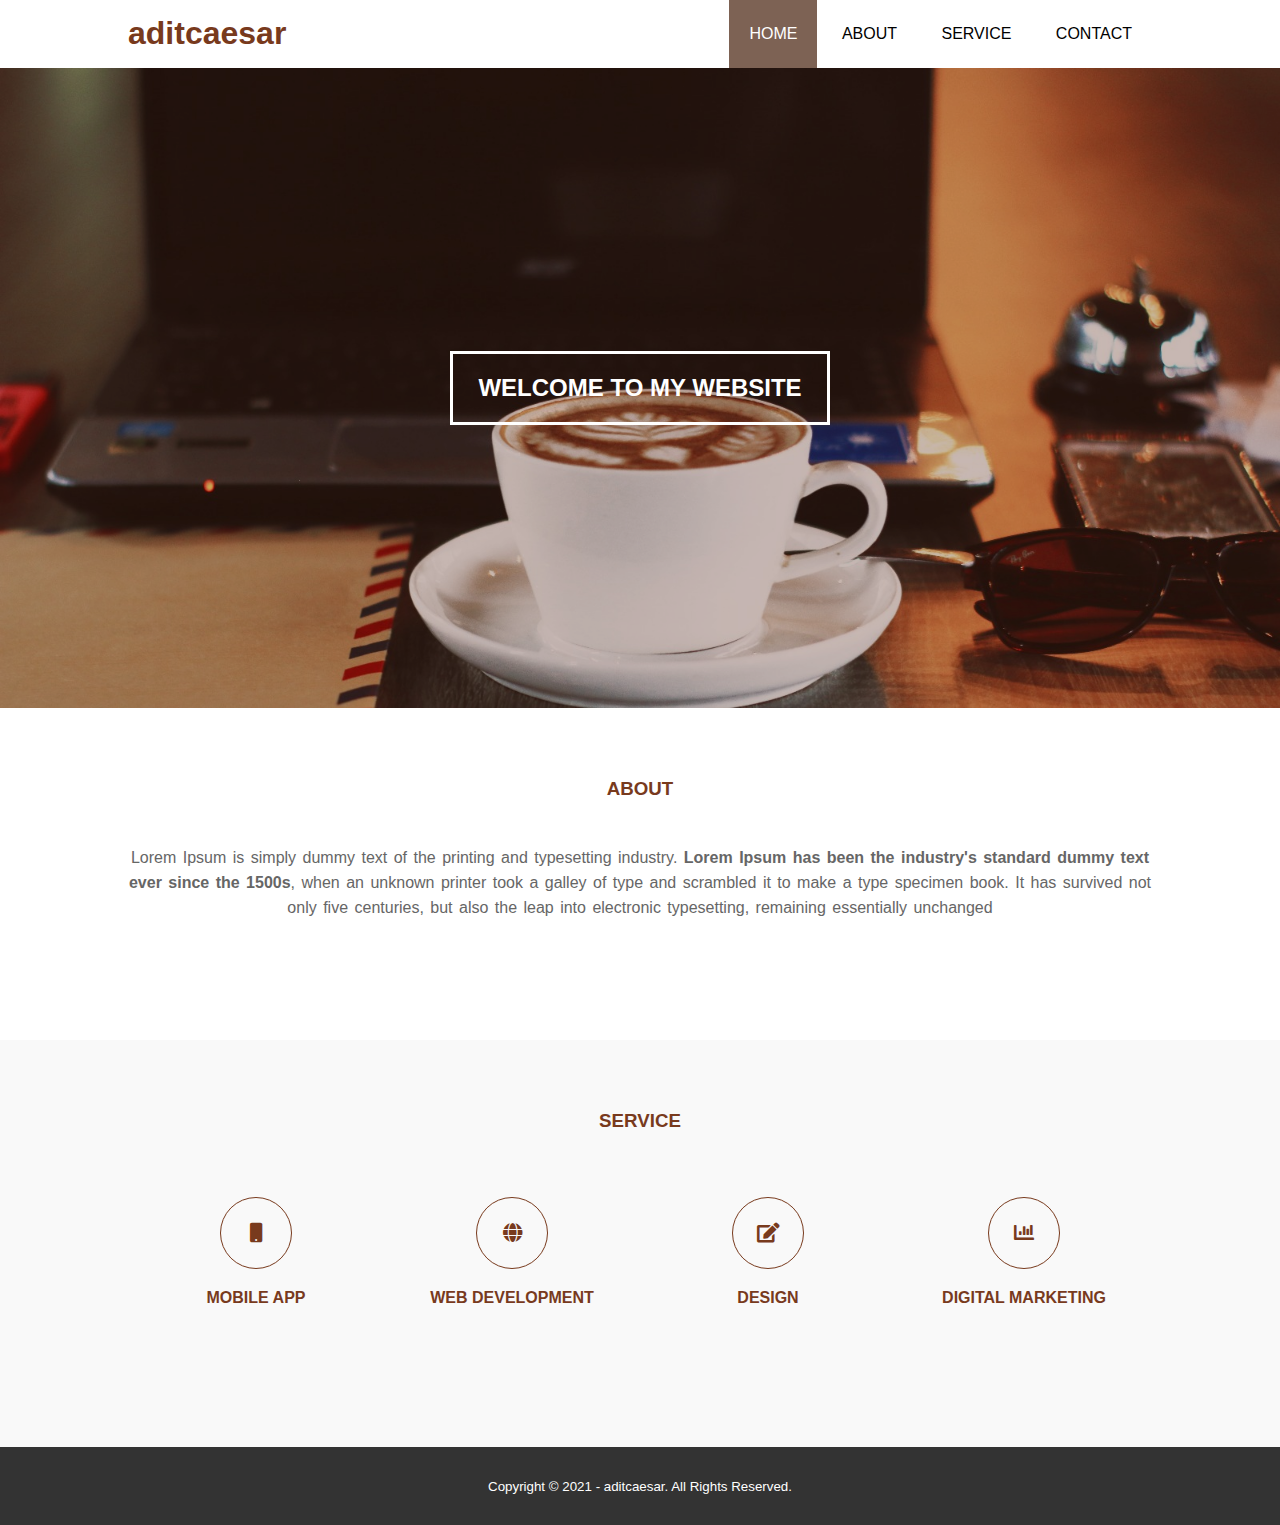
<file: 21101167-Aditya Caesar Rahardiansyah/index.html>
<!DOCTYPE html>
<html>
<head>
	<meta charset="utf-8">
	<meta name="viewport" content="width=device-width, initial-scale=1">
	<title>aditcaesar</title>
	<link rel="stylesheet" type="text/css" href="css/style.css">
	<link rel="stylesheet" type="text/css" href="https://cdnjs.cloudflare.com/ajax/libs/font-awesome/5.13.0/css/all.min.css">
	<script src="https://code.jquery.com/jquery-3.5.1.min.js" integrity="sha256-9/aliU8dGd2tb6OSsuzixeV4y/faTqgFtohetphbbj0=" crossorigin="anonymous"></script>
</head>
<body>
	<!-- loader -->
	<div class="bg-loader">
		<div class="loader"></div>
	</div>

	<!-- header -->
	<header>
		<div class="container">
			<h1><a href="index.html">aditcaesar</a></h1>
			<ul>
				<li class="active"><a href="index.html">HOME</a></li>
				<li><a href="about.html">ABOUT</a></li>
				<li><a href="service.html">SERVICE</a></li>
				<li><a href="contact.html">CONTACT</a></li>
			</ul>
		</div>
	</header>

	<!-- banner -->
	<section class="banner">
		<h2>WELCOME TO MY WEBSITE</h2>
	</section>

	<!-- about -->
	<section class="about">
		<div class="container">
			<h3>ABOUT</h3>
			<p>Lorem Ipsum is simply dummy text of the printing and typesetting industry. <strong>Lorem Ipsum has been the industry's standard dummy text ever since the 1500s</strong>, when an unknown printer took a galley of type and scrambled it to make a type specimen book. It has survived not only five centuries, but also the leap into electronic typesetting, remaining essentially unchanged</p>
		</div>
	</section>

	<!-- service -->
	<section class="service">
		<div class="container">
			<h3>SERVICE</h3>
			<div class="box">
				<div class="col-4">
					<div class="icon"><i class="fas fa-mobile"></i></div>
					<h4>MOBILE APP</h4>
				</div>
				<div class="col-4">
					<div class="icon"><i class="fas fa-globe"></i></div>
					<h4>WEB DEVELOPMENT</h4>
				</div>
				<div class="col-4">
					<div class="icon"><i class="fas fa-edit"></i></div>
					<h4>DESIGN</h4>
				</div>
				<div class="col-4">
					<div class="icon"><i class="fas fa-chart-bar"></i></div>
					<h4>DIGITAL MARKETING</h4>
				</div>
			</div>
		</div>
	</section>

	<!-- footer -->
	<footer>
		<div class="container">
			<small>Copyright &copy; 2021 - aditcaesar. All Rights Reserved.</small>
		</div>
	</footer>


	<script type="text/javascript">
		$(document).ready(function(){
			$(".bg-loader").hide();
		})
	</script>
</body>
</html>
</file>
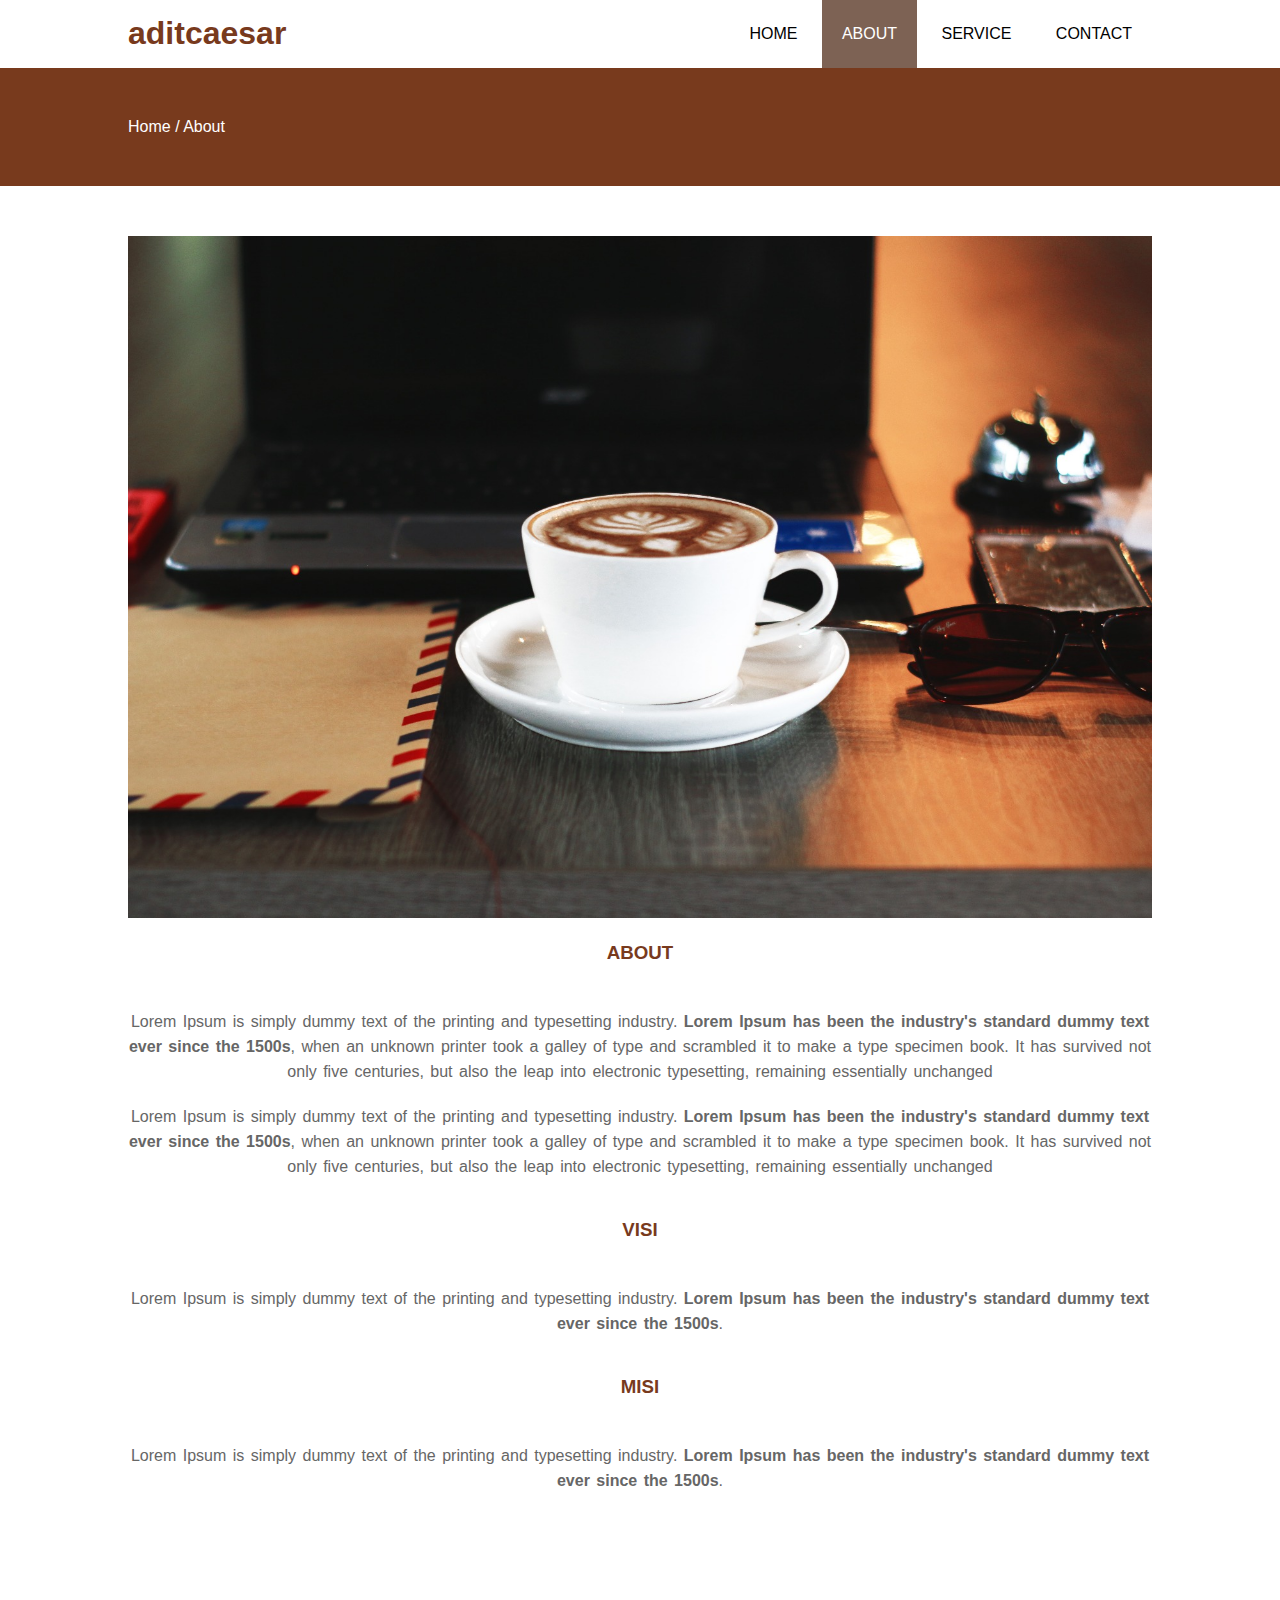
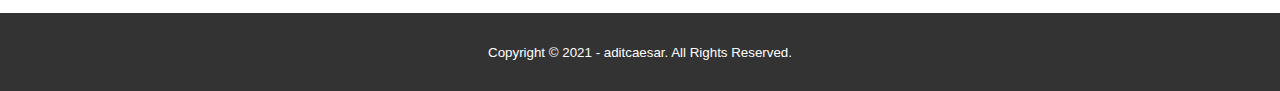
<file: 21101167-Aditya Caesar Rahardiansyah/about.html>
<!DOCTYPE html>
<html>
<head>
	<meta charset="utf-8">
	<meta name="viewport" content="width=device-width, initial-scale=1">
	<title>aditcaesar</title>
	<link rel="stylesheet" type="text/css" href="css/style.css">
	<link rel="stylesheet" type="text/css" href="https://cdnjs.cloudflare.com/ajax/libs/font-awesome/5.13.0/css/all.min.css">
	<script src="https://code.jquery.com/jquery-3.5.1.min.js" integrity="sha256-9/aliU8dGd2tb6OSsuzixeV4y/faTqgFtohetphbbj0=" crossorigin="anonymous"></script>
</head>
<body>
	<!-- loader -->
	<div class="bg-loader">
		<div class="loader"></div>
	</div>

	<header>
		<div class="container">
			<h1><a href="index.html">aditcaesar</a></h1>
			<ul>
				<li><a href="index.html">HOME</a></li>
				<li class="active"><a href="about.html">ABOUT</a></li>
				<li><a href="service.html">SERVICE</a></li>
				<li><a href="contact.html">CONTACT</a></li>
			</ul>
		</div>
	</header>

	<!-- label -->
	<section class="label">
		<div class="container">
			<p>Home / About</p>
		</div>
	</section>

	<!-- about -->
	<section class="about">
		<div class="container">
			<img src="img/coffee.jpeg" width="100%">
			<h3>ABOUT</h3>
			<p>Lorem Ipsum is simply dummy text of the printing and typesetting industry. <strong>Lorem Ipsum has been the industry's standard dummy text ever since the 1500s</strong>, when an unknown printer took a galley of type and scrambled it to make a type specimen book. It has survived not only five centuries, but also the leap into electronic typesetting, remaining essentially unchanged</p>
			<p>Lorem Ipsum is simply dummy text of the printing and typesetting industry. <strong>Lorem Ipsum has been the industry's standard dummy text ever since the 1500s</strong>, when an unknown printer took a galley of type and scrambled it to make a type specimen book. It has survived not only five centuries, but also the leap into electronic typesetting, remaining essentially unchanged</p>
			<h3>VISI</h3>
			<p>Lorem Ipsum is simply dummy text of the printing and typesetting industry. <strong>Lorem Ipsum has been the industry's standard dummy text ever since the 1500s</strong>.</p>
			<h3>MISI</h3>
			<p>Lorem Ipsum is simply dummy text of the printing and typesetting industry. <strong>Lorem Ipsum has been the industry's standard dummy text ever since the 1500s</strong>.</p>
		</div>
	</section>

	<!-- footer -->
	<footer>
		<div class="container">
			<small>Copyright &copy; 2021 - aditcaesar. All Rights Reserved.</small>
		</div>
	</footer>


	<script type="text/javascript">
		$(document).ready(function(){
			$(".bg-loader").hide();
		})
	</script>
</body>
</html>
</file>
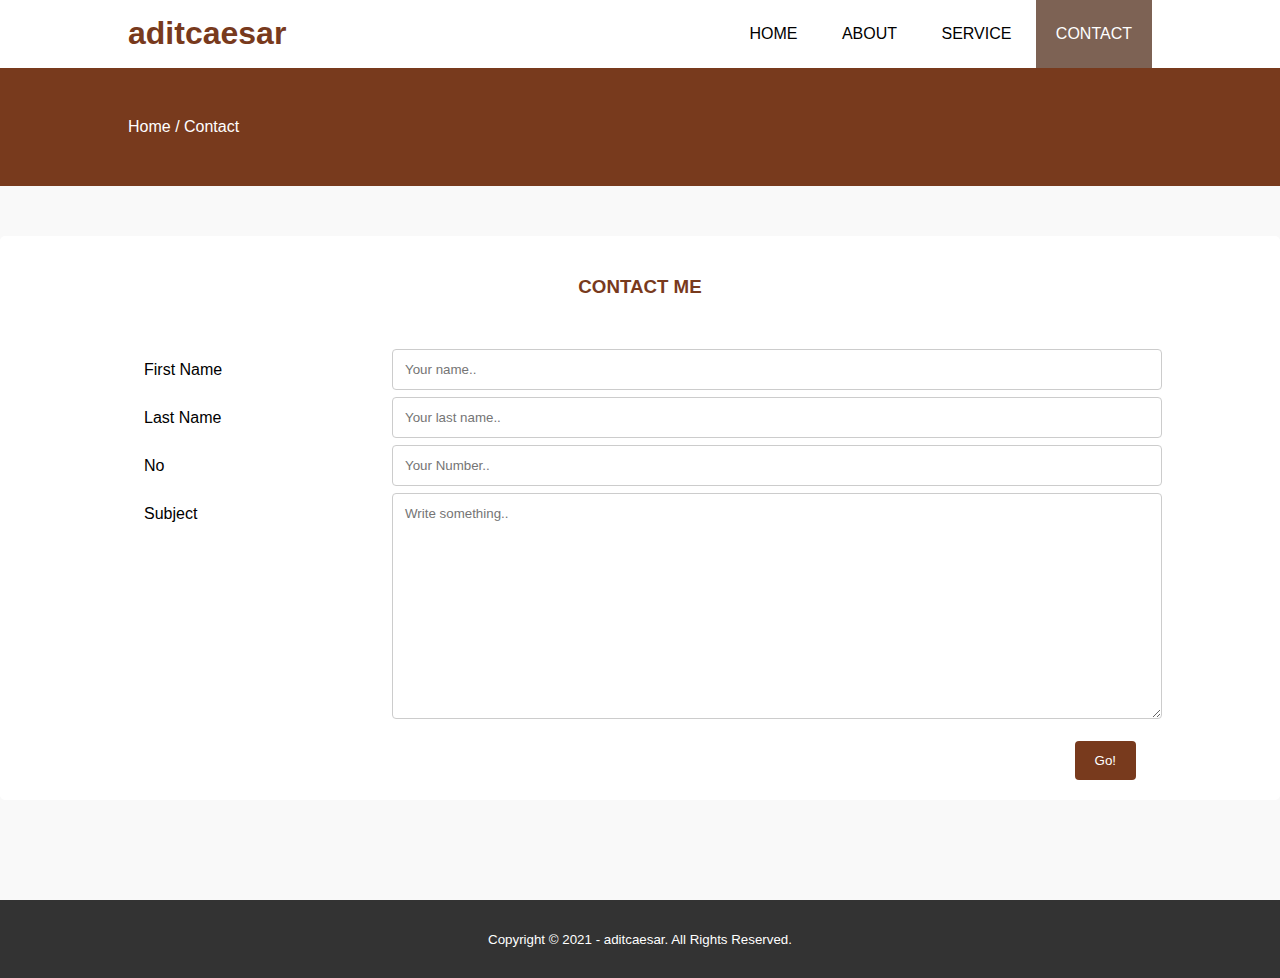
<file: 21101167-Aditya Caesar Rahardiansyah/contact.html>
<!DOCTYPE html>
<html>
<head>
	<meta charset="utf-8">
	<meta name="viewport" content="width=device-width, initial-scale=1">
	<title>aditcaesar</title>
	<link rel="stylesheet" type="text/css" href="css/style.css">
	<link rel="stylesheet" type="text/css" href="https://cdnjs.cloudflare.com/ajax/libs/font-awesome/5.13.0/css/all.min.css">
	<script src="https://code.jquery.com/jquery-3.5.1.min.js" integrity="sha256-9/aliU8dGd2tb6OSsuzixeV4y/faTqgFtohetphbbj0=" crossorigin="anonymous"></script>
</head>
<body>
	<!-- loader -->
	<div class="bg-loader">
		<div class="loader"></div>
	</div>

	<!-- header -->
	<header>
		<div class="container">
			<h1><a href="index.html">aditcaesar</a></h1>
			<ul>
				<li><a href="index.html">HOME</a></li>
				<li><a href="about.html">ABOUT</a></li>
				<li><a href="service.html">SERVICE</a></li>
				<li class="active"><a href="contact.html">CONTACT</a></li>
			</ul>
		</div>
	</header>

	<!-- label -->
	<section class="label">
		<div class="container">
			<p>Home / Contact</p>
		</div>
	</section>

	<!-- service -->
	<section class="service">
		<div class="container-form">
			<h3>CONTACT ME</h3>
<div class="container">
  <form method="post" autocomplete="off">
  <div class="row">
    <div class="col-25">
      <label for="fname">First Name</label>
    </div>
    <div class="col-75">
      <input type="text" id="fname" name="firstname" placeholder="Your name.." required>
    </div>
  </div>
  <div class="row">
    <div class="col-25">
      <label for="lname">Last Name</label>
    </div>
    <div class="col-75">
      <input type="text" id="lname" name="lastname" placeholder="Your last name.." required>
    </div>
  </div>
  <div class="row">
    <div class="col-25">
      <label for="no">No</label>
    </div>
    <div class="col-75">
      <input type="text" id="lname" name="no" placeholder="Your Number.." required="number">
    </div>
  </div>
  <div class="row">
    <div class="col-25">
      <label for="subject">Subject</label>
    </div>
    <div class="col-75">
      <textarea id="subject" name="subject" placeholder="Write something.." style="height:200px"></textarea>
    </div>
  </div>
  <br>
  <div class="row">
    <input type="submit" value="Go!" />
  </div>
  </form>
</div>

	</section>

	<!-- footer -->
	<footer>
		<div class="container">
			<small>Copyright &copy; 2021 - aditcaesar. All Rights Reserved.</small>
		</div>
	</footer>


	<script type="text/javascript">
		$(document).ready(function(){
			$(".bg-loader").hide();
		})
	</script>
</body>
</html>
</file>
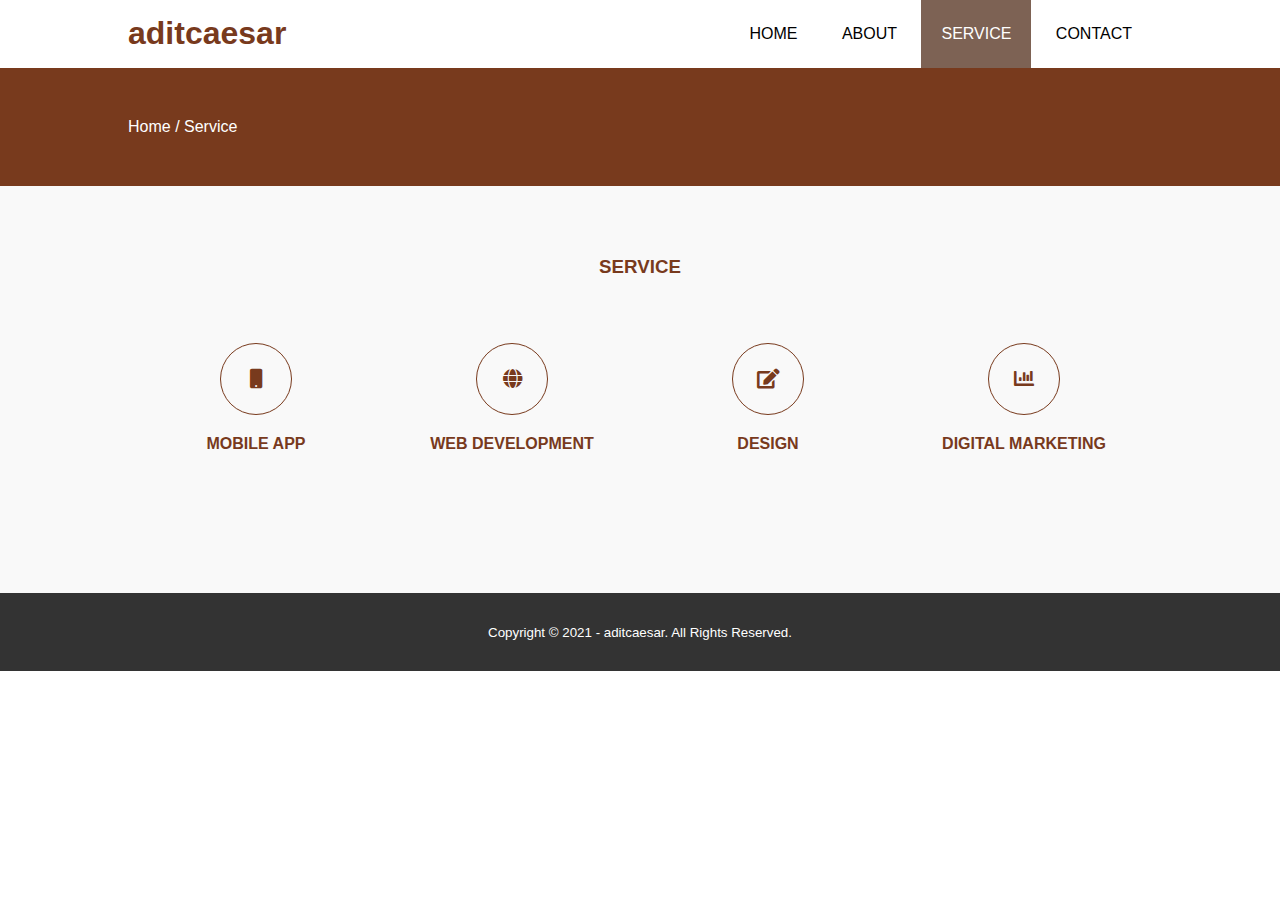
<file: 21101167-Aditya Caesar Rahardiansyah/service.html>
<!DOCTYPE html>
<html>
<head>
	<meta charset="utf-8">
	<meta name="viewport" content="width=device-width, initial-scale=1">
	<title>aditcaesar</title>
	<link rel="stylesheet" type="text/css" href="css/style.css">
	<link rel="stylesheet" type="text/css" href="https://cdnjs.cloudflare.com/ajax/libs/font-awesome/5.13.0/css/all.min.css">
	<script src="https://code.jquery.com/jquery-3.5.1.min.js" integrity="sha256-9/aliU8dGd2tb6OSsuzixeV4y/faTqgFtohetphbbj0=" crossorigin="anonymous"></script>
</head>
<body>
	<!-- loader -->
	<div class="bg-loader">
		<div class="loader"></div>
	</div>

	<!-- header -->
	<header>
		<div class="container">
			<h1><a href="index.html">aditcaesar</a></h1>
			<ul>
				<li><a href="index.html">HOME</a></li>
				<li><a href="about.html">ABOUT</a></li>
				<li class="active"><a href="service.html">SERVICE</a></li>
				<li><a href="contact.html">CONTACT</a></li>
			</ul>
		</div>
	</header>

	<!-- label -->
	<section class="label">
		<div class="container">
			<p>Home / Service</p>
		</div>
	</section>

	<!-- service -->
	<section class="service">
		<div class="container">
			<h3>SERVICE</h3>
			<div class="box">
				<div class="col-4">
					<div class="icon"><i class="fas fa-mobile"></i></div>
					<h4>MOBILE APP</h4>
				</div>
				<div class="col-4">
					<div class="icon"><i class="fas fa-globe"></i></div>
					<h4>WEB DEVELOPMENT</h4>
				</div>
				<div class="col-4">
					<div class="icon"><i class="fas fa-edit"></i></div>
					<h4>DESIGN</h4>
				</div>
				<div class="col-4">
					<div class="icon"><i class="fas fa-chart-bar"></i></div>
					<h4>DIGITAL MARKETING</h4>
				</div>
			</div>
		</div>
	</section>

	<!-- footer -->
	<footer>
		<div class="container">
			<small>Copyright &copy; 2021 - aditcaesar. All Rights Reserved.</small>
		</div>
	</footer>


	<script type="text/javascript">
		$(document).ready(function(){
			$(".bg-loader").hide();
		})
	</script>
</body>
</html>
</file>
<file: 21101167-Aditya Caesar Rahardiansyah/css/style.css>
* {
	padding:0;
	margin:0;
	font-family: sans-serif;
}
a {
	color: inherit;
	text-decoration: none;
}
.medsos {
	padding:5px 0;
	background-color: #783a1d;
}
.medsos ul li {
	display: inline-block;
	color: #fff;
	margin-right: 10px;
}
.container {
	width:80%;
	margin:0 auto;
}
.container:after {
	content:'';
	display: block;
	clear: both;
}
header h1 {
	float: left;
	padding:15px 0;
	color: #783a1d;
}
header ul {
	float: right;
}
header ul li {
	display: inline-block;
}
header ul li a {
	padding:25px 20px;
	display: inline-block;
}
header ul li a:hover {
	background-color: #783a1d;
	color: #fff;
}
.active {
	background-color: #401703ad;
	color: #fff;
}
.banner {
	height: 60vh;
	background-image: url('../img/coffee.jpeg');
	background-size: cover;
	position: relative;
	display: flex;
	justify-content: center;
	align-items: center;
}
.banner:after {
	content:'';
	display: block;
	position: absolute;
	top: 0;
	left: 0;
	right: 0;
	bottom: 0;
	background-color: rgb(74 21 6 / 31%);
}
.banner h2 {
	color: #fff;
	z-index: 1;
	padding: 20px 25px;
	border:3px solid #fff;
}
section {
	padding:50px 0;
}
section h3 {
	text-align: center;
	padding:20px 0;
	color: #783a1d;
	margin-bottom: 25px;
}
.about,
.service {
	padding-bottom: 100px;
}
.about p {
	color: #666;
	word-spacing: 2px;
	line-height: 25px;
	margin-bottom: 20px;
	text-align: center;
}
.service {
	background-color: #f9f9f9;
}
.box {
	color: #783a1d;
}
.box:after {
	content: '';
	display: block;
	clear: both;
}
.box .col-4 {
	width:25%;
	padding:20px;
	box-sizing: border-box;
	text-align: center;
	float: left;
}
.icon {
	width:70px;
	height:70px;
	border:1px solid;
	border-radius: 50%;
	text-align: center;
	line-height: 70px;
	font-size: 20px;
	margin:0 auto;
}
.box .col-4 h4 {
	margin:20px 0;
}
footer {
	padding:30px 0;
	background-color: #333;
	color: #fff;
	text-align: center;
}
.bg-loader {
	background-color: #eee;
	position: fixed;
	top: 0;
	left: 0;
	right: 0;
	bottom: 0;
	z-index: 9999;
	display: flex;
	justify-content: center;
	align-items: center;
}
.bg-loader .loader {
	width:100px;
	height: 100px;
	border:3px solid #fff;
	border-radius: 50%;
	border-top-color: #783a1d;
	border-right-color: #783a1d;
	border-bottom-color: #783a1d;
	animation: puterin .8s linear infinite;
}
.label {
	background-color: #783a1d;
	color: #fff;
}
@keyframes puterin {
	100% {
		transform: rotate(360deg);
	}
}
@media screen and (max-width: 768px){
	.container {
		width:90%;
	}
	header h1 {
		text-align: center;
		float: none;
	}
	header ul {
		text-align: center;
		float: none;
	}
	.box .col-4 {
		width:100%;
		float: none;
		margin-bottom: 20px;
	}
}

input[type=text], select, textarea {
  width: 100%;
  padding: 12px;
  border: 1px solid #ccc;
  border-radius: 4px;
  resize: vertical;
}

label {
  padding: 12px 12px 12px 0;
  display: inline-block;
}

input[type=submit] {
  background-color: #783a1d;
  color: white;
  padding: 12px 20px;
  border: none;
  border-radius: 4px;
  cursor: pointer;
  float: right;
}

input[type=submit]:hover {
  background-color: #783a1dc2;
}

.container-form {
  border-radius: 5px;
  background-color: #ffffff;
  padding: 20px;
}

.col-25 {
  float: left;
  width: 25%;
  margin-top: 6px;
}

.col-75 {
  float: left;
  width: 75%;
  margin-top: 6px;
}
.row:after {
  content: "";
  display: table;
  clear: both;
}
</file>
